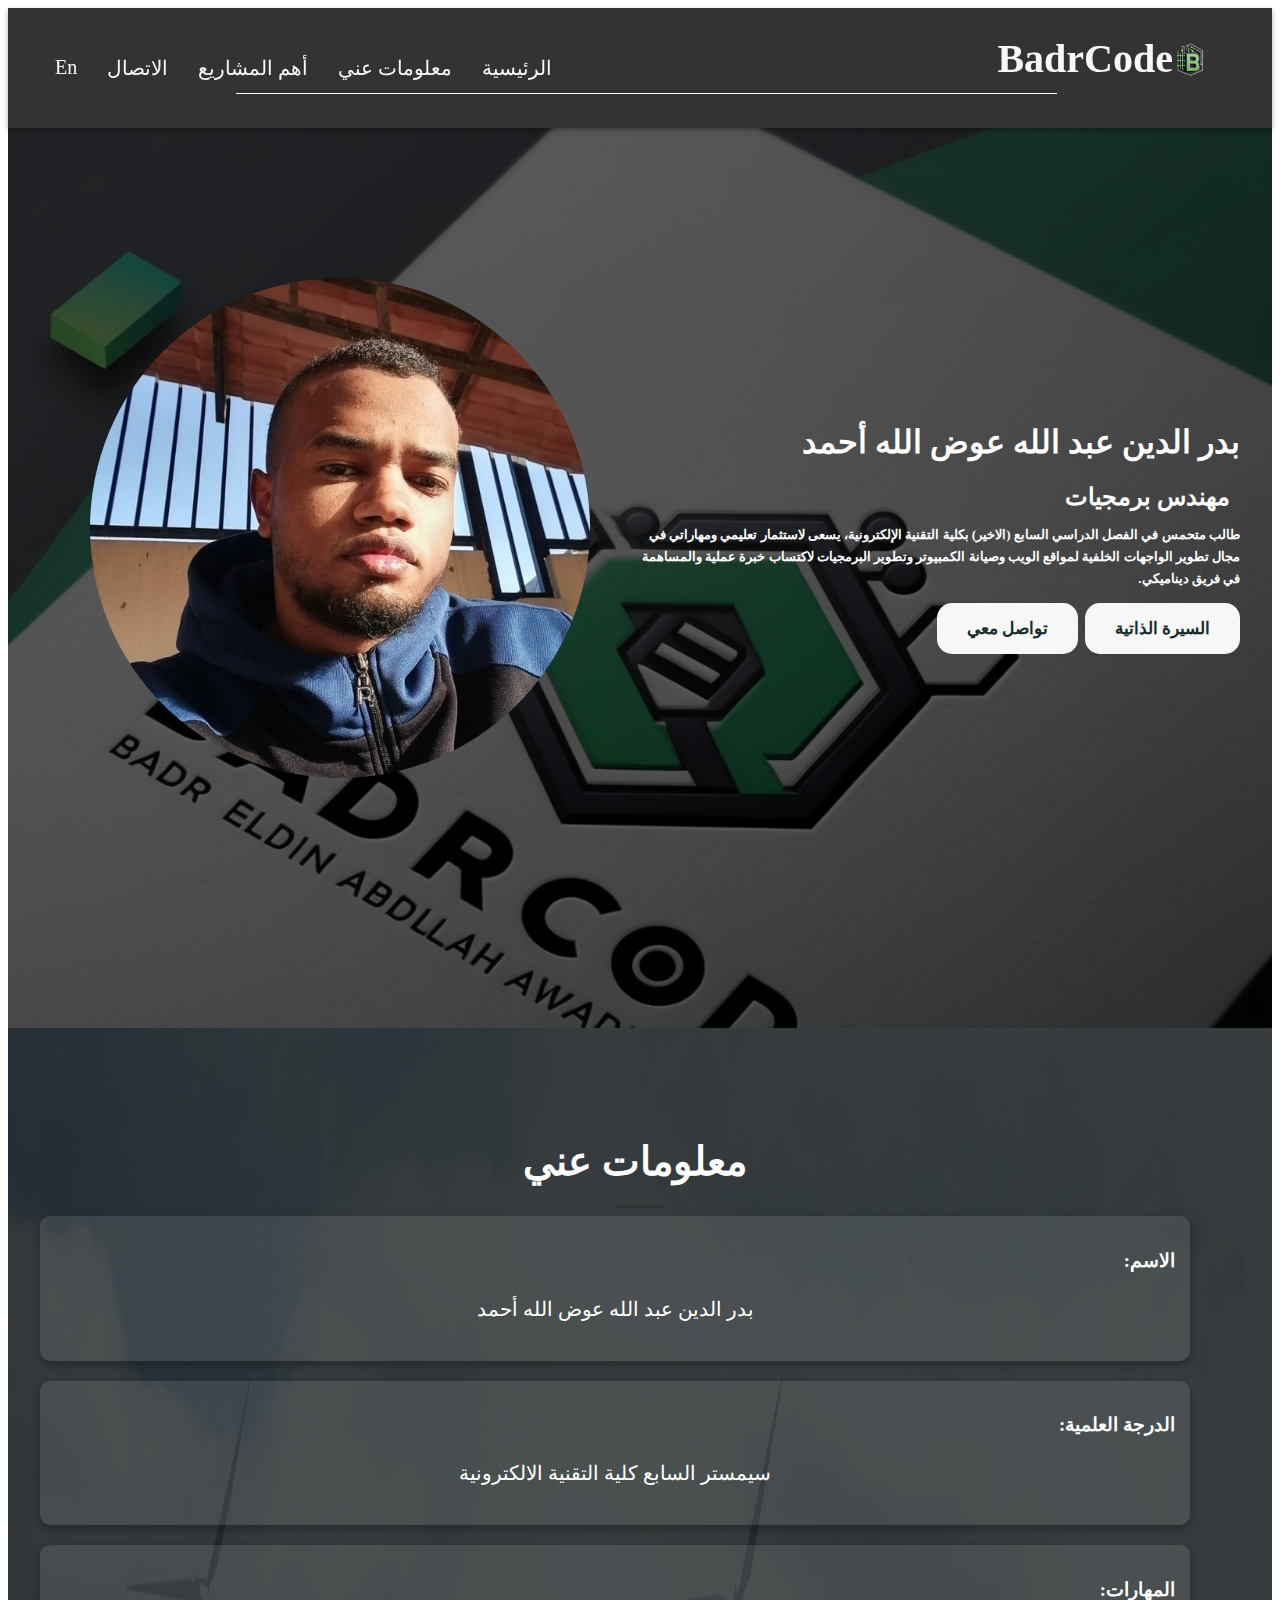
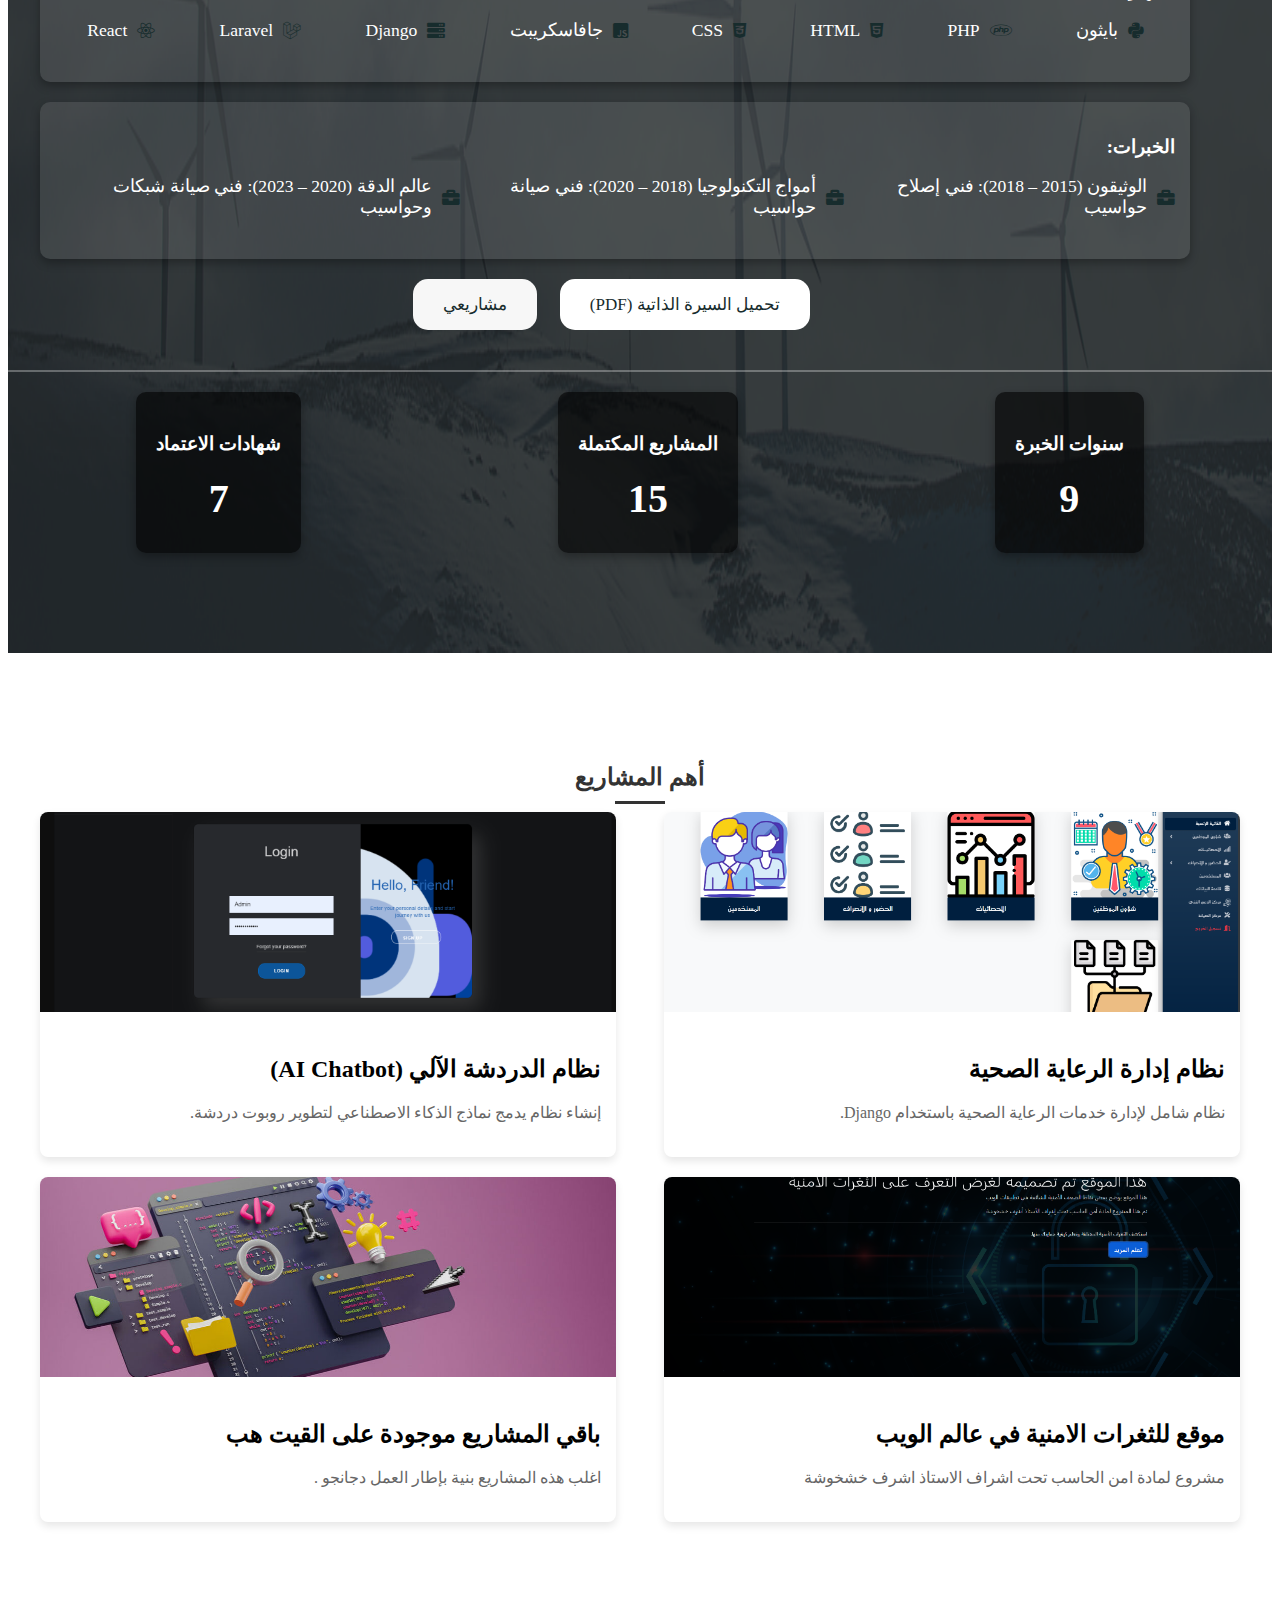
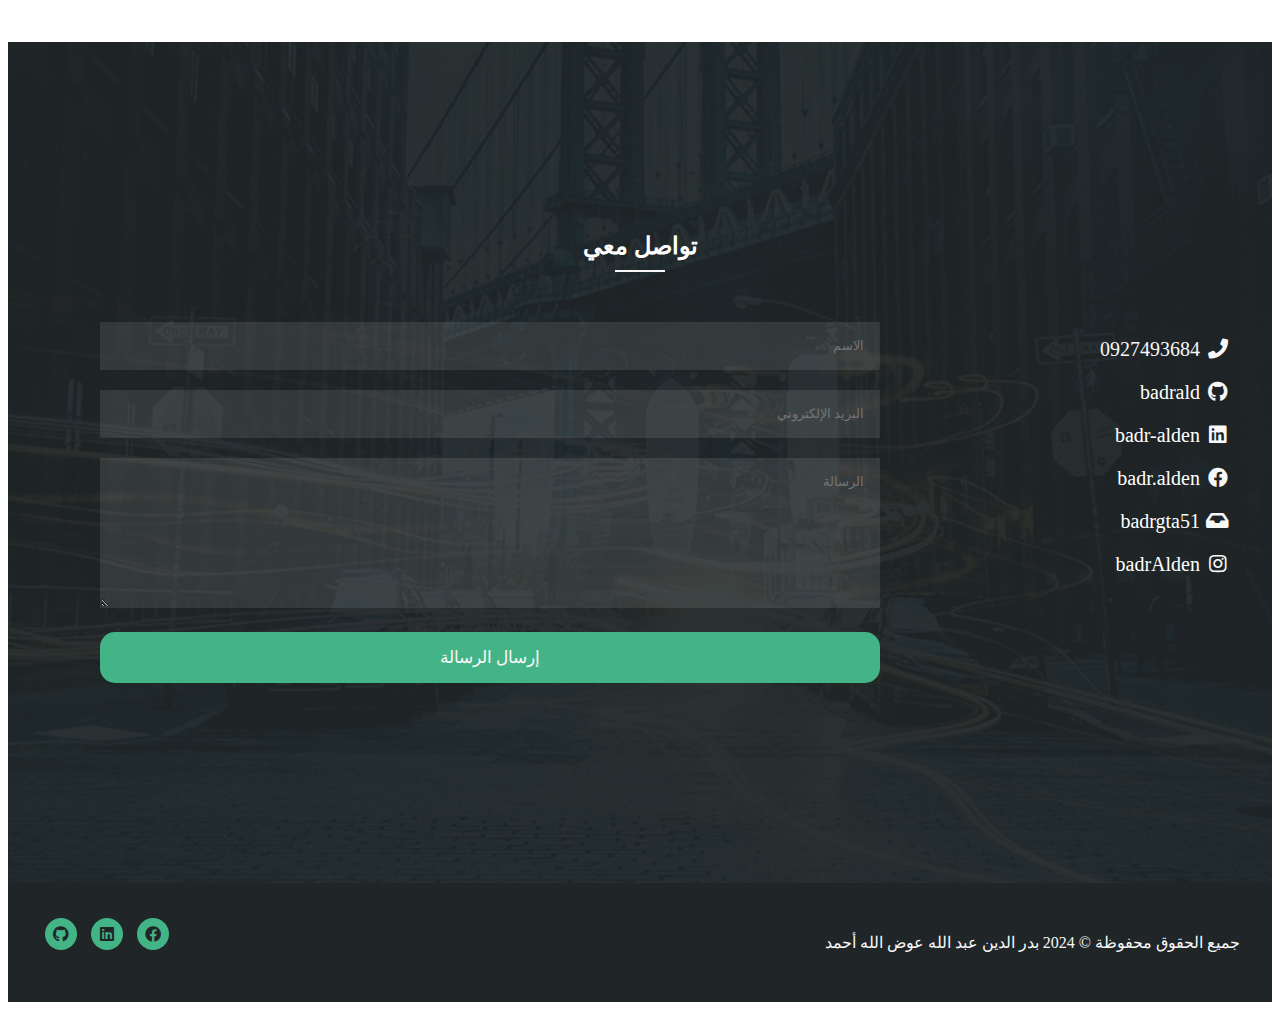
<file: index.html>
<!DOCTYPE html>
<html lang="ar">
  <head>
    <meta charset="UTF-8" />
    <meta name="viewport" content="width=device-width, initial-scale=1.0" />
    <link
      rel="stylesheet"
      href="https://use.fontawesome.com/releases/v5.6.1/css/all.css" />
    <link rel="stylesheet" href="css/style.css" />
    <link rel="shortcut icon" href="images/favaicon.ico" type="image/x-icon" />
    <title>BadrCode</title>
  </head>
  <body>
    <!-- NavBar بداية  -->
    <div class="navbar">
      <div class="container">
        <a href="index.html"
          ><div class="logo fl-right">
            <img src="./images/myLogo.png" alt="logo" />
            <h1>BadrCode</h1>
          </div>
        </a>
        <button class="navbar-toggler" id="navbarBtn">
          <i class="fa fa-bars"></i>
        </button>
        <ul class="links fl-right">
          <li class="color-white"><a href="#home">الرئيسية</a></li>
          <li class="color-white"><a href="#about">معلومات عني</a></li>
          <li class="color-white"><a href="#projects">أهم المشاريع</a></li>
          <li class="color-white"><a href="#contact">الاتصال</a></li>
          <li class="color-white"><a href="index-en.html">En</a></li>
        </ul>
      </div>
      <div class="clear"></div>
    </div>
    <!-- NavBar نهاية   -->

    <!-- Header بداية   -->
    <header class="header" id="home">
      <div class="slider">
        <div class="container text-white">
          <div class="text">
            <h1>بدر الدين عبد الله عوض الله أحمد</h1>
            <h2>مهندس برمجيات</h2>
            <p class="lead mb-4">
              طالب متحمس في الفصل الدراسي السابع (الاخير) بكلية التقنية الإلكترونية، يسعى
              لاستثمار تعليمي ومهاراتي في مجال تطوير الواجهات الخلفية لمواقع
              الويب وصيانة الكمبيوتر وتطوير البرمجيات لاكتساب خبرة عملية
              والمساهمة في فريق ديناميكي.
            </p>
            <div class="mt-5">
              <a href="#about" class="button">السيرة الذاتية</a>
              <a href="#contact" class="button">تواصل معي</a>
            </div>
          </div>
          <div class="circular-image">
            <img
              src="images/1.png"
              alt="hero"
              class="img-fluid rounded-circle" />
          </div>
        </div>
      </div>
    </header>
    <!-- Header  نهاية ال -->

    <!-- بداية معلومات عني -->
    <div class="about main-padding" id="about">
      <div class="container">
        <h2 class="color-white">معلومات عني</h2>
        <hr />
        <div class="info">
          <div class="about-details">
            <div class="about-detail">
              <h3 class="color-white">الاسم:</h3>
              <p class="color-white">بدر الدين عبد الله عوض الله أحمد</p>
            </div>
            <div class="about-detail">
              <h3 class="color-white">الدرجة العلمية:</h3>
              <p class="color-white">سيمستر السابع كلية التقنية الالكترونية</p>
            </div>
            <div class="about-detail">
              <h3 class="color-white">المهارات:</h3>
              <ul class="color-white skills-list">
                <li><i class="fab fa-python"></i> بايثون</li>
                <li><i class="fab fa-php"></i> PHP</li>
                <li><i class="fab fa-html5"></i> HTML</li>
                <li><i class="fab fa-css3-alt"></i> CSS</li>
                <li><i class="fab fa-js-square"></i> جافاسكريبت</li>
                <li><i class="fa fa-server"></i> Django</li>
                <li><i class="fab fa-laravel"></i> Laravel</li>
                <li><i class="fab fa-react"></i> React</li>
              </ul>
            </div>
            <div class="about-detail">
              <h3 class="color-white">الخبرات:</h3>
              <ul class="color-white experience-list">
                <li>
                  <i class="fas fa-briefcase"></i> الوثيقون (2015 – 2018): فني
                  إصلاح حواسيب
                </li>
                <li>
                  <i class="fas fa-briefcase"></i> أمواج التكنولوجيا (2018 –
                  2020): فني صيانة حواسيب
                </li>
                <li>
                  <i class="fas fa-briefcase"></i> عالم الدقة (2020 – 2023): فني
                  صيانة شبكات وحواسيب
                </li>
              </ul>
            </div>
          </div>
          <div class="about-buttons">
            <a href="badr_alden_CV.pdf" class="button" download
              >تحميل السيرة الذاتية (PDF)</a
            >
            <a href="#projects" class="button">مشاريعي</a>
          </div>
        </div>
      </div>
      <div class="counters">
        <div class="counter">
          <h3>سنوات الخبرة</h3>
          <p class="count" data-target="9">0</p>
        </div>
        <div class="counter">
          <h3>المشاريع المكتملة</h3>
          <p class="count" data-target="15">0</p>
        </div>
        <div class="counter">
          <h3>شهادات الاعتماد</h3>
          <p class="count" data-target="7">0</p>
        </div>
      </div>
      <div class="clear"></div>
    </div>
    <!-- نهاية المعلومات عني -->

    <!-- بداية قسم اهم المشاريع -->
    <div class="portfolio main-padding text-center" id="projects">
      <div class="container">
        <h2 class="text-center">أهم المشاريع</h2>
        <hr />
        <div class="gallery">
          <a
            class="project-card"
            href="https://github.com/badrald/Personnel_management">
            <img
              src="images/Portofolio1.png"
              alt="Healthcare Management System"
              class="project-image" />
            <div class="project-info">
              <h3>نظام إدارة الرعاية الصحية</h3>
              <p>نظام شامل لإدارة خدمات الرعاية الصحية باستخدام Django.</p>
            </div>
          </a>
          <a
            class="project-card"
            href="https://github.com/badrald/Django-Chat-Bot">
            <img
              src="images/Portofolio2.png"
              alt="AI Chatbot System"
              class="project-image" />
            <div class="project-info">
              <h3>نظام الدردشة الآلي (AI Chatbot)</h3>
              <p>إنشاء نظام يدمج نماذج الذكاء الاصطناعي لتطوير روبوت دردشة.</p>
            </div>
          </a>
          <a class="project-card" href="https://badralden.pythonanywhere.com/">
            <img
              src="images/Portofolio3.png"
              alt="أمن الحاسب "
              class="project-image" />
            <div class="project-info">
              <h3>موقع للثغرات الامنية في عالم الويب</h3>
              <p>مشروع لمادة امن الحاسب تحت اشراف الاستاذ اشرف خشخوشة</p>
            </div>
          </a>

          <a
            class="project-card"
            href="https://github.com/badrald?tab=repositories">
            <img
              src="./images/Portofolio4.jpg"
              alt="Projects "
              class="project-image" />
            <div class="project-info">
              <h3>باقي المشاريع موجودة على القيت هب</h3>
              <p>اغلب هذه المشاريع بنية بإطار العمل دجانجو .</p>
            </div>
          </a>
        </div>
        <div class="clear"></div>
      </div>
    </div>
    <!-- نهاية قسم اهم المشاريع -->

    <!--  بداية قسم الاتصال -->
    <div class="contact" id="contact">
      <div class="container main-padding">
        <h2 class="text-center color-white">تواصل معي</h2>
        <hr />
        <div class="main-contact">
          <!-- معلومات الخاصة بي  -->
          <div class="contact-info">
            <ul>
              <li class="animate__animated animate__fadeInRight">
                <i class="fas fa-phone"></i>
                0927493684
              </li>
              <li
                class="animate__animated animate__fadeInRight"
                style="animation-delay: 0.2s">
                <i class="fab fa-github"></i>
                <a
                  href="https://github.com/badrald"
                  target="_blank"
                  class="color-white"
                  >badrald</a
                >
              </li>
              <li
                class="animate__animated animate__fadeInRight"
                style="animation-delay: 0.4s">
                <i class="fab fa-linkedin"></i>

                <a
                  href="https://www.linkedin.com/in/badr-alden"
                  target="_blank"
                  class="color-white"
                  >badr-alden</a
                >
              </li>
              <li
                class="animate__animated animate__fadeInRight"
                style="animation-delay: 0.8s">
                <i class="fab fa-facebook"></i>
                <a
                  href="https://www.facebook.com/badr.alden.374"
                  target="_blank"
                  class="color-white"
                  >badr.alden</a
                >
              </li>
              <li
                class="animate__animated animate__fadeInRight"
                style="animation-delay: 0.6s">
                <i class="fa fa-inbox"></i>
                <a
                  href="mailto:recipient@badrgta51@gmail.com
                  ?subject=Hello%20from%20my%20website&body=I%20wanted%20to%20reach%20out%20about..."
                  target="_blank"
                  class="color-white"
                  >badrgta51</a
                >
              </li>
              <li
                class="animate__animated animate__fadeInRight"
                style="animation-delay: 0.6s">
                <i class="fab fa-instagram"></i>
                <a
                  href="https://www.instagram.com/badraldenalden/"
                  target="_blank"
                  class="color-white"
                  >badrAlden</a
                >
              </li>
            </ul>
          </div>
          <form class="fl-left animate__animated animate__fadeInRight">
            <input
              class="color-white"
              type="text"
              name="username"
              placeholder="الاسم"
              required />
            <input
              class="color-white"
              type="email"
              name="email"
              placeholder="البريد الإلكتروني"
              required />
            <textarea
              class="color-white"
              placeholder="الرسالة"
              name="message"
              required></textarea>
            <input
              type="submit"
              class="button"
              value="إرسال الرسالة"
              style="border: 0" />
          </form>
        </div>
        <div class="clear"></div>
      </div>
    </div>
    <!-- نهاية قسم الاتصال -->

    <!-- بداية الفوتر -->
    <div class="footer">
      <div class="container">
        <p class="color-white">
          جميع الحقوق محفوظة &copy; 2024 بدر الدين عبد الله عوض الله أحمد
        </p>
        <div class="socail fl-left">
          <a href="https://www.facebook.com/badr.alden.374"
            ><i class="fab fa-facebook"></i
          ></a>
          <a href="https://www.linkedin.com/in/badr-alden"
            ><i class="fab fa-linkedin"></i
          ></a>
          <a href="https://github.com/badrald"><i class="fab fa-github"></i></a>
        </div>
        <div class="clear"></div>
      </div>
    </div>
    <!-- نهاية الفوتر -->

    <script>
      //بداية العداد متع المشاريع و الشهادات
      document.addEventListener("DOMContentLoaded", () => {
        const counters = document.querySelectorAll(".count");
        counters.forEach((counter) => {
          counter.innerText = "0";

          const updateCounter = () => {
            const target = +counter.getAttribute("data-target");
            const count = +counter.innerText;
            const increment = target / 2;

            if (count < target) {
              counter.innerText = Math.ceil(count + increment);
              setTimeout(updateCounter, 10);
            } else {
              counter.innerText = target;
            }
          };

          updateCounter();
        });
      });
      //الخاص بإظهار القائمة ناف بار في الشاشات الصغيرة
      document.addEventListener("DOMContentLoaded", () => {
        const navbarToggler = document.getElementById("navbarBtn");
        const navbarLinks = document.querySelector(".links");
        const headerElement = document.querySelector(".header");
        navbarToggler.addEventListener("click", () => {
          navbarLinks.classList.toggle("active");
        });
      });
    </script>
  </body>
</html>
</file>
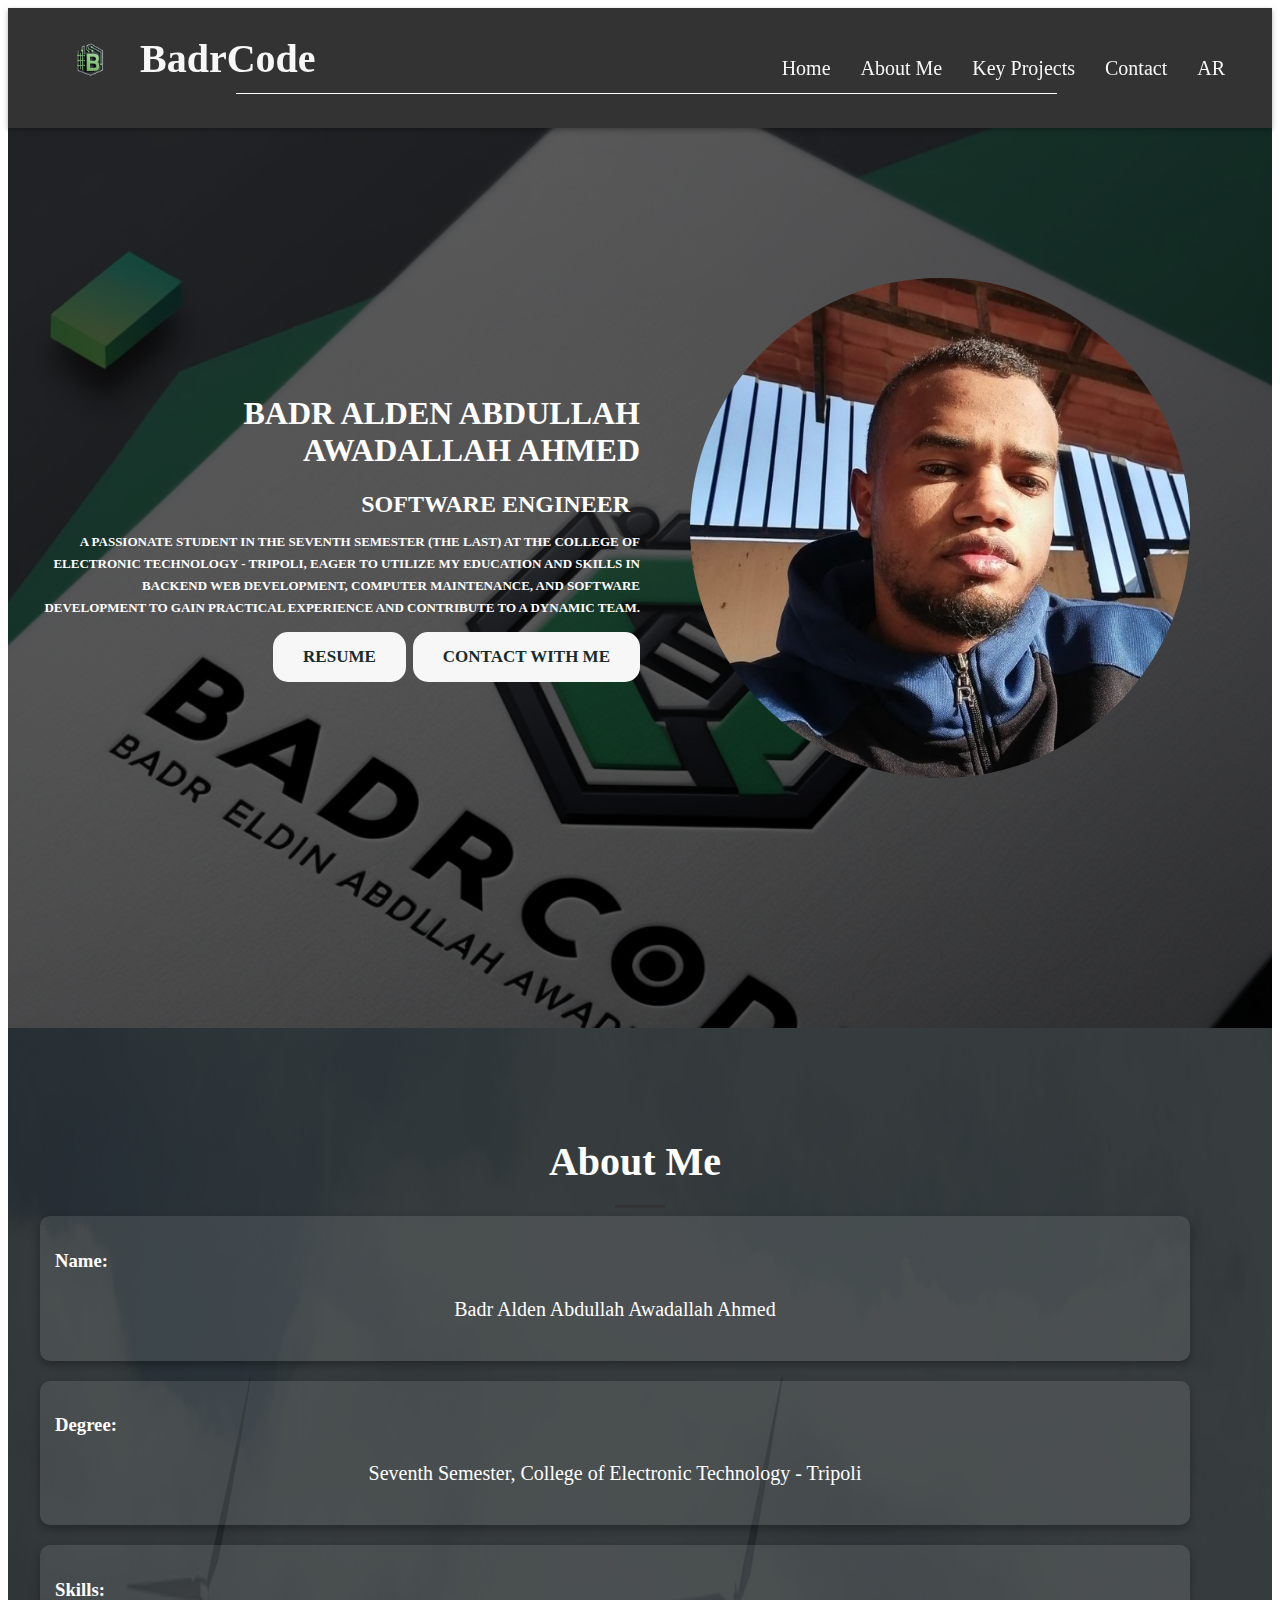
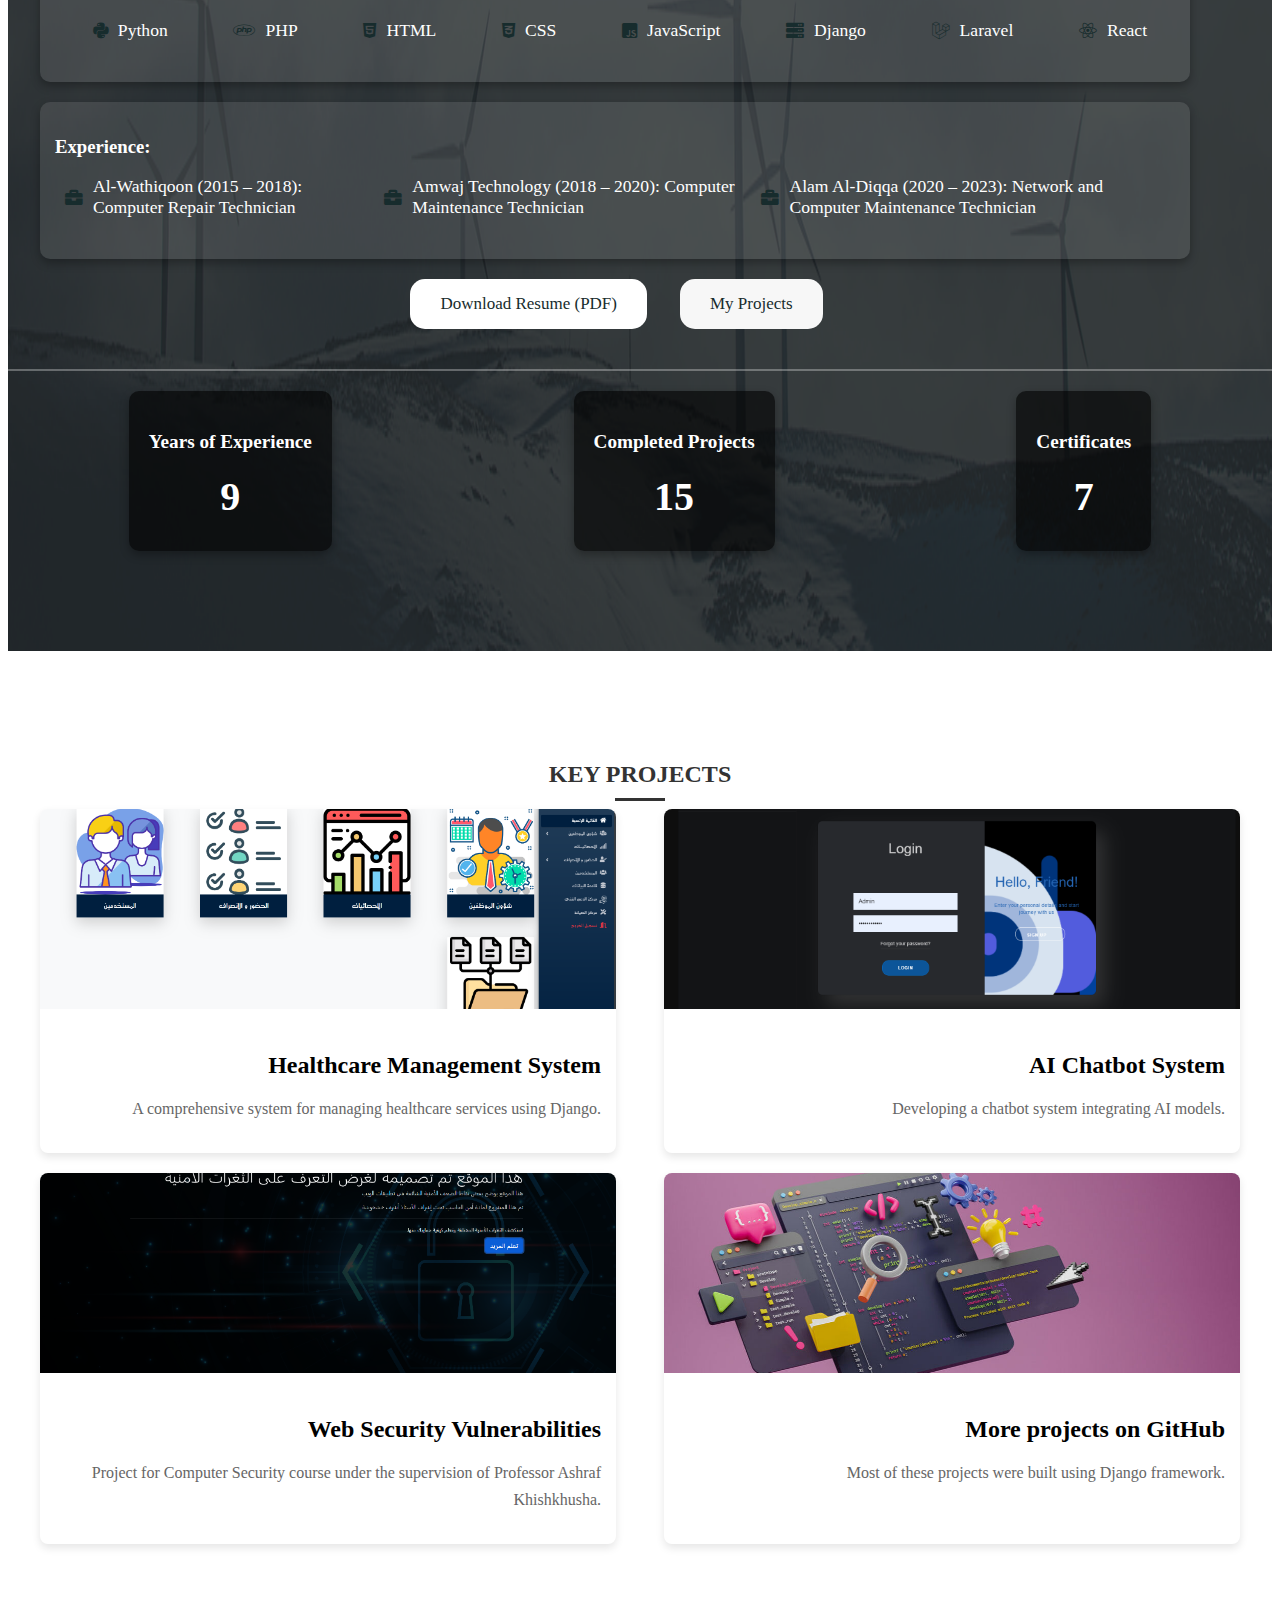
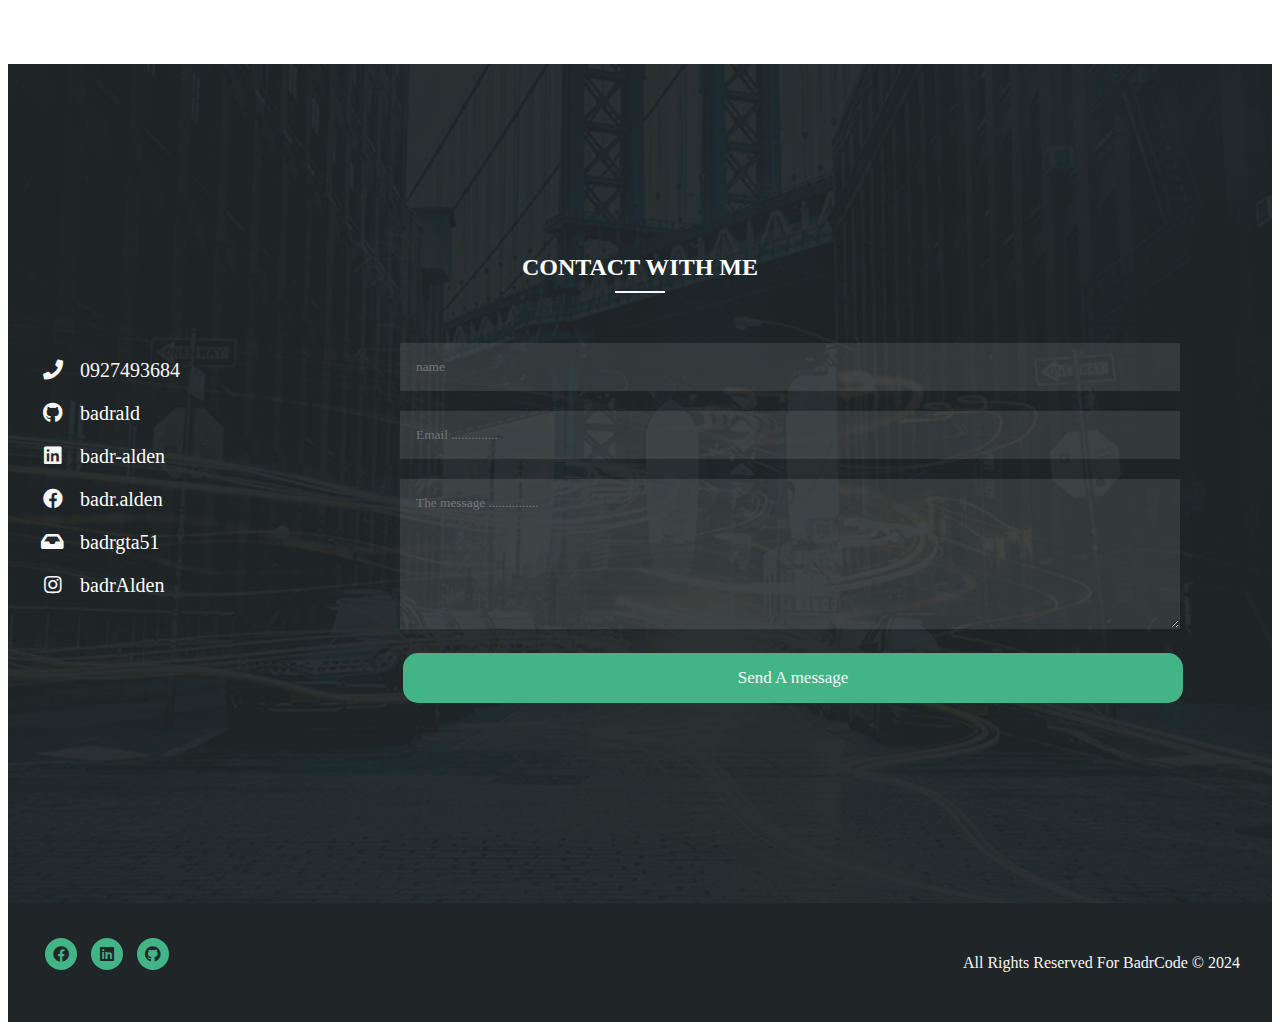
<file: index-en.html>
<!DOCTYPE html>
<html lang="en">
  <head>
    <meta charset="UTF-8" />
    <meta name="viewport" content="width=device-width, initial-scale=1.0" />
    <link
      rel="stylesheet"
      href="https://use.fontawesome.com/releases/v5.6.1/css/all.css" />
    <link rel="stylesheet" href="css/style.css" />
    <link rel="stylesheet" href="css/english.css" />
    <link rel="shortcut icon" href="images/favaicon.ico" type="image/x-icon" />
    <title>BadrCode</title>
  </head>
  <body>
    <!-- Navbar Start -->
    <div class="navbar">
      <div class="container">
        <a href="index.html">
          <div class="logo fl-right">
            <img src="./images/myLogo.png" alt="logo" />
            <h1>BadrCode</h1>
          </div>
        </a>
        <button class="navbar-toggler" id="navbarBtn">
          <i class="fa fa-bars"></i>
        </button>
        <ul class="links fl-right">
          <li class="color-white"><a href="#home">Home</a></li>
          <li class="color-white"><a href="#about">About Me</a></li>
          <li class="color-white"><a href="#projects">Key Projects</a></li>
          <li class="color-white"><a href="#contact">Contact</a></li>
          <li class="color-white"><a href="index.html">AR</a></li>
        </ul>
      </div>
      <div class="clear"></div>
    </div>
    <!-- Navbar End -->

    <!-- Header Start -->
    <header class="header" id="home">
      <div class="slider">
        <div class="container text-white">
          <div class="text">
            <h1>Badr Alden Abdullah Awadallah Ahmed</h1>
            <h2>Software Engineer</h2>
            <p class="lead mb-4">
              A passionate student in the Seventh semester (The last) at the College of
              Electronic Technology - Tripoli, eager to utilize my education and skills in
              backend web development, computer maintenance, and software
              development to gain practical experience and contribute to a
              dynamic team.
            </p>
            <div class="mt-5">
              <a href="#about" class="button">Resume</a>
              <a href="#contact" class="button">Contact With Me</a>
            </div>
          </div>
          <div class="circular-image">
            <img
              src="images/1.png"
              alt="hero"
              class="img-fluid rounded-circle" />
          </div>
        </div>
      </div>
    </header>
    <!-- Header End -->

    <!-- About Me Section Start -->
    <div class="about main-padding" id="about">
      <div class="container">
        <h2 class="color-white">About Me</h2>
        <hr />
        <div class="info">
          <div class="about-details">
            <div class="about-detail">
              <h3 class="color-white">Name:</h3>
              <p class="color-white">Badr Alden Abdullah Awadallah Ahmed</p>
            </div>
            <div class="about-detail">
              <h3 class="color-white">Degree:</h3>
              <p class="color-white">
                Seventh Semester, College of Electronic Technology - Tripoli
              </p>
            </div>
            <div class="about-detail">
              <h3 class="color-white">Skills:</h3>
              <ul class="color-white skills-list">
                <li><i class="fab fa-python"></i> Python</li>
                <li><i class="fab fa-php"></i> PHP</li>
                <li><i class="fab fa-html5"></i> HTML</li>
                <li><i class="fab fa-css3-alt"></i> CSS</li>
                <li><i class="fab fa-js-square"></i> JavaScript</li>
                <li><i class="fa fa-server"></i> Django</li>
                <li><i class="fab fa-laravel"></i> Laravel</li>
                <li><i class="fab fa-react"></i> React</li>
              </ul>
            </div>
            <div class="about-detail">
              <h3 class="color-white">Experience:</h3>
              <ul class="color-white experience-list">
                <li>
                  <i class="fas fa-briefcase"></i> Al-Wathiqoon (2015 – 2018):
                  Computer Repair Technician
                </li>
                <li>
                  <i class="fas fa-briefcase"></i> Amwaj Technology (2018 –
                  2020): Computer Maintenance Technician
                </li>
                <li>
                  <i class="fas fa-briefcase"></i> Alam Al-Diqqa (2020 – 2023):
                  Network and Computer Maintenance Technician
                </li>
              </ul>
            </div>
          </div>
          <div class="about-buttons">
            <a href="badr_alden_CV.pdf" class="button" download
              >Download Resume (PDF)</a
            >
            <a href="#projects" class="button">My Projects</a>
          </div>
        </div>
      </div>
      <div class="counters">
        <div class="counter">
          <h3>Years of Experience</h3>
          <p class="count" data-target="9">0</p>
        </div>
        <div class="counter">
          <h3>Completed Projects</h3>
          <p class="count" data-target="15">0</p>
        </div>
        <div class="counter">
          <h3>Certificates</h3>
          <p class="count" data-target="7">0</p>
        </div>
      </div>
      <div class="clear"></div>
    </div>
    <!-- About Me Section End -->

    <!-- Key Projects Section Start -->
    <div class="portfolio main-padding text-center" id="projects">
      <div class="container">
        <h2 class="text-center">Key Projects</h2>
        <hr />
        <div class="gallery">
          <a
            class="project-card"
            href="https://github.com/badrald/Personnel_management">
            <img
              src="images/Portofolio1.png"
              alt="Healthcare Management System"
              class="project-image" />
            <div class="project-info">
              <h3>Healthcare Management System</h3>
              <p>
                A comprehensive system for managing healthcare services using
                Django.
              </p>
            </div>
          </a>
          <a
            class="project-card"
            href="https://github.com/badrald/Django-Chat-Bot">
            <img
              src="images/Portofolio2.png"
              alt="AI Chatbot System"
              class="project-image" />
            <div class="project-info">
              <h3>AI Chatbot System</h3>
              <p>Developing a chatbot system integrating AI models.</p>
            </div>
          </a>
          <a class="project-card" href="https://badralden.pythonanywhere.com/">
            <img
              src="images/Portofolio3.png"
              alt="Computer Security"
              class="project-image" />
            <div class="project-info">
              <h3>Web Security Vulnerabilities</h3>
              <p>
                Project for Computer Security course under the supervision of
                Professor Ashraf Khishkhusha.
              </p>
            </div>
          </a>

          <a
            class="project-card"
            href="https://github.com/badrald?tab=repositories">
            <img
              src="./images/Portofolio4.jpg"
              alt="Projects "
              class="project-image" />
            <div class="project-info">
              <h3>More projects on GitHub</h3>
              <p>Most of these projects were built using Django framework.</p>
            </div>
          </a>
        </div>
        <div class="clear"></div>
      </div>
    </div>
    <!-- Key Projects Section End -->

    <!-- Contact section -->
    <div class="contact" id="contact">
      <div class="container main-padding">
        <h2 class="text-center color-white">Contact With Me</h2>
        <hr />
        <div class="main-contact">
          <div class="contact-info">
            <ul>
              <li class="animate__animated animate__fadeInRight">
                <i class="fas fa-phone"></i>
                0927493684
              </li>
              <li
                class="animate__animated animate__fadeInRight"
                style="animation-delay: 0.2s">
                <i class="fab fa-github"></i>
                <a
                  href="https://github.com/badrald"
                  target="_blank"
                  class="color-white"
                  >badrald</a
                >
              </li>
              <li
                class="animate__animated animate__fadeInRight"
                style="animation-delay: 0.4s">
                <i class="fab fa-linkedin"></i>

                <a
                  href="https://www.linkedin.com/in/badr-alden"
                  target="_blank"
                  class="color-white"
                  >badr-alden</a
                >
              </li>
              <li
                class="animate__animated animate__fadeInRight"
                style="animation-delay: 0.8s">
                <i class="fab fa-facebook"></i>
                <a
                  href="https://www.facebook.com/badr.alden.374"
                  target="_blank"
                  class="color-white"
                  >badr.alden</a
                >
              </li>
              <li
                class="animate__animated animate__fadeInRight"
                style="animation-delay: 0.6s">
                <i class="fa fa-inbox"></i>
                <a
                  href="mailto:recipient@badrgta51@gmail.com
                  ?subject=Hello%20from%20my%20website&body=I%20wanted%20to%20reach%20out%20about..."
                  target="_blank"
                  class="color-white"
                  >badrgta51</a
                >
              </li>
              <li
                class="animate__animated animate__fadeInRight"
                style="animation-delay: 0.6s">
                <i class="fab fa-instagram"></i>
                <a
                  href="https://www.instagram.com/badraldenalden/"
                  target="_blank"
                  class="color-white"
                  >badrAlden</a
                >
              </li>
            </ul>
          </div>
          <form class="fl-left animate__animated animate__fadeInRight">
            <input
              class="color-white"
              type="text"
              name="username"
              placeholder="name"
              required />
            <input
              class="color-white"
              type="email"
              name="email"
              placeholder="Email .............."
              required />
            <textarea
              class="color-white"
              placeholder="The message ..............."
              name="message"
              required></textarea>
            <input
              type="submit"
              class="button"
              value="Send A message"
              style="border: 0" />
          </form>
        </div>
        <div class="clear"></div>
      </div>
    </div>

    <!-- Footer start-->
    <div class="footer">
      <div class="container">
        <p class="color-white">All Rights Reserved For BadrCode &copy; 2024</p>
        <div class="socail fl-left">
          <a href="https://www.facebook.com/badr.alden.374"
            ><i class="fab fa-facebook"></i
          ></a>
          <a href="https://www.linkedin.com/in/badr-alden"
            ><i class="fab fa-linkedin"></i
          ></a>
          <a href="https://github.com/badrald"><i class="fab fa-github"></i></a>
        </div>
        <div class="clear"></div>
      </div>
    </div>
    <!-- نهاية الفوتر -->

    <script>
      document.addEventListener("DOMContentLoaded", () => {
        const counters = document.querySelectorAll(".count");
        counters.forEach((counter) => {
          counter.innerText = "0";

          const updateCounter = () => {
            const target = +counter.getAttribute("data-target");
            const count = +counter.innerText;
            const increment = target / 2;

            if (count < target) {
              counter.innerText = Math.ceil(count + increment);
              setTimeout(updateCounter, 10);
            } else {
              counter.innerText = target;
            }
          };

          updateCounter();
        });
      });
      document.addEventListener("DOMContentLoaded", () => {
        const navbarToggler = document.getElementById("navbarBtn");
        const navbarLinks = document.querySelector(".links");
        const headerElement = document.querySelector(".header");
        navbarToggler.addEventListener("click", () => {
          navbarLinks.classList.toggle("active");
        });
      });
    </script>
  </body>
</html>
</file>
<file: css/style.css>
/* النتسيقات العامة للموقع و الطابع الاساسي */

* {
    font-family: 'Times New Roman', Times, serif;
    box-sizing: border-box;
    outline: none;
    direction: rtl;
    --main-Color: #172c2d;
    --secondary-Color: #f7f7f7;
    --active-color: #43b486;
}


html {
    scroll-behavior: smooth;
}

.container {
    width: 1200px;
    margin: auto;

}

ul {
    list-style: none;
    padding-left: 0;

}

a {
    text-decoration: none;
    color: inherit;
}

/* نهاية التنسيقات العامة */



/* تنسيق الخاص بالناف بار  */
.navbar {
    position: sticky;
    top: 0;
    z-index: 1000;
    padding: 10px;
    font-size: 20px;
    background-color: rgba(0, 0, 0, 0.8);
    box-shadow: 0 2px 5px rgba(0, 0, 0, 0.3);
}

.navbar .container {
    display: flex;
    justify-content: space-between;
    align-items: center;
}

.logo {
    display: flex;
    align-items: center;
}



.logo img {
    width: 100px;
    height: 100px;
}

.logo h1 {
    color: var(--secondary-Color);
    margin-right: -33px;
    margin-top: 8px;
}

.logo h1:hover {
    color: var(--active-color);
}


.navbar-toggler {
    display: none;
    background: none;
    border: none;
    cursor: pointer;
    font-size: 24px;
    color: var(--secondary-Color);
}

.navbar-toggler-icon {
    background-color: var(--secondary-Color);
    width: 30px;
    height: 3px;
    display: block;
    position: relative;
}

.navbar-toggler-icon:before,
.navbar-toggler-icon:after {
    content: '';
    background-color: var(--secondary-Color);
    width: 30px;
    height: 3px;
    position: absolute;
    left: 0;
}

.navbar-toggler-icon:before {
    top: -10px;
}

.navbar-toggler-icon:after {
    bottom: -10px;
}

.links {
    display: flex;
    justify-content: space-between;
    font-size: 20px;
}

.links li {
    padding: 15px;
}

.links li a {
    color: var(--secondary-Color);
}

.links li a:hover {
    color: var(--active-color);
}

.links li a:active {
    color: var(--active-color);
}

/* نهاية التنسيق الخاص بالناف بار  */





/* بداية التنسيق الخاص بالهيدر */


.header:before {
    content: "";
    position: absolute;
    top: 0;
    left: 0;
    right: 0;
    bottom: 0;
    background: rgba(0, 0, 0, 0.6);
    z-index: -10;
}

.header {
    position: relative;
    background-image: url("../images/header_background.jpg");
    background-size: cover;
    height: 100vh;
    z-index: 1;

}

.navbar .container::after {
    content: "";
    position: absolute;
    width: 65%;
    height: 1px;
    background-color: white;
    top: 85px;
    left: 18%;
}



.header .slider {
    position: relative;
}

.header .slider .container {
    padding-top: 150px;
    display: flex;
    align-items: center;
    justify-content: space-between;
    text-align: right;
}

.header .slider .container .text {
    width: 50%;
    text-transform: uppercase;
    font-weight: 800;
    color: white;
}

.header .slider .container .text h2 {
    color: white;
}

.header .slider .container .circular-image {
    width: 50%;
    display: flex;
    justify-content: center;
    align-items: center;
}

.header .slider .container .circular-image img {
    width: 500px;
    border-radius: 50%;
}

/* نهاية تنسيق الهيدر */

/* بداية تنسيق  معلومات عني  */

.about {
    background-image: url("../images/about_me_background.png");
    background-size: 100% 100%
}

.about h2 {
    text-transform: none;
    margin-left: 0;
    font-size: 40px;
    margin-bottom: 20px;
    text-align: center;
}


.about .info {
    padding-right: 50px;
}

.about .info p {
    margin: 20px 0;
    font-size: 20px;
    text-align: center;

}

.about .info a:first-of-type {
    background-color: #fff;
    margin-right: 10px
}

.about .info a:first-of-type:hover {
    background-color: #000;
    color: #fff
}

.about-details {
    margin-bottom: 20px;
    animation: fadeInUp 1.5s ease-in-out;
}

.about-detail {
    margin-bottom: 20px;
    background: rgba(255, 255, 255, 0.1);
    padding: 15px;
    border-radius: 10px;
    box-shadow: 0 4px 10px rgba(0, 0, 0, 0.3);
    transition: transform 0.3s ease, background-color 0.3s ease;
}

.about-detail:hover {
    transform: translateY(-5px);
    background-color: rgba(255, 255, 255, 0.2);
}

.skills-list,
.experience-list {
    list-style-type: none;
    padding: 0;
    display: flex;
    justify-content: space-around;

}

.skills-list {
    flex-wrap: wrap;
}

.skills-list li,
.experience-list li {
    margin-bottom: 10px;
    display: flex;
    align-items: center;
    font-size: 1.1em;
}

.skills-list li i,
.experience-list li i {
    margin-left: 10px;
    color: var(--main-Color);
}

.about-buttons {
    margin-top: 20px;
    display: flex;
    justify-content: center;
    gap: 20px;
}

.counters {
    display: flex;
    justify-content: space-around;
    margin-top: 40px;
    padding-top: 20px;
    border-top: 2px solid rgba(255, 255, 255, 0.3);
    animation: fadeIn 2s ease-in-out;
}

.counter {
    text-align: center;
    color: #fff;
    background-color: rgba(0, 0, 0, 0.6);
    padding: 20px;
    border-radius: 10px;
    box-shadow: 0 4px 10px rgba(0, 0, 0, 0.3);
    transition: transform 0.3s ease;
}

.counter:hover {
    transform: translateY(-10px);
}

.counter h3 {
    font-size: 1.2em;
    margin-bottom: 10px;
}

.counter .count {
    font-size: 2.5em;
    font-weight: bold;
    margin: 0;
    transition: color 0.3s ease-in-out;
}

.counter .count[data-target] {
    animation: countAnimation 2s forwards;
}

@keyframes fadeInUp {
    from {
        opacity: 0;
        transform: translateY(20px);
    }

    to {
        opacity: 1;
        transform: translateY(0);
    }
}

@keyframes fadeIn {
    from {
        opacity: 0;
    }

    to {
        opacity: 1;
    }
}

@keyframes countAnimation {
    from {
        color: #ff8a00;
    }

    to {
        color: #ffffff;
    }
}

/* نهاية تنسيق قسم معلومات عني */



/* بداية تنسيق قسم اهم المشاريع */
.portfolio .gallery {
    display: flex;
    flex-wrap: wrap;
    justify-content: space-between;
}

.project-card {
    background-color: #fff;
    border-radius: 8px;
    box-shadow: 0 4px 8px rgba(0, 0, 0, 0.1);
    overflow: hidden;
    width: 48%;
    margin-bottom: 20px;
    transition: transform 0.3s, box-shadow 0.3s;
}

.project-card:hover {
    transform: translateY(-10px);
    box-shadow: 0 8px 16px rgba(0, 0, 0, 0.2);
}

.project-image {
    width: 100%;
    height: 200px;
    object-fit: cover;
}

.project-info {
    padding: 15px;
    text-align: right;
}

.project-info h3 {
    font-size: 1.5em;
    margin-bottom: 10px;
}

.project-info p {
    font-size: 1em;
    color: #666;
}


/* نهاية تنسيق قسم أهم المشاريع */

/* بداية تنسيق قسم الاتصال */
.contact {
    background-image: url("../images/contact-bg.png");
    background-size: cover;
    background-position: center;
    color: var(--secondary-Color);
    padding: 80px 0;
    display: flex;
}

.contact hr {
    margin-bottom: 50px;
    background-color: var(--secondary-Color);
    width: 50px;
    height: 2px;
    border: none;
}

.main-contact {
    display: flex;
}

.main-contact .contact-info {
    width: 30%;

}

.main-contact form {
    width: 65%;
}



.contact .contact-info ul {
    list-style-type: none;
    padding: 0;
}

.contact .contact-info li {
    margin-bottom: 20px;
    font-size: 20px;
    transition: transform 0.3s ease;
}

.contact .contact-info li:hover {
    transform: translateX(5px);
}

.contact .contact-info i {
    margin-right: 10px;
    font-size: 20px;
    width: 25px;
    text-align: center;
}

.contact input,
.contact textarea {
    background-color: rgba(250, 250, 250, 0.1);
    border: 1px solid transparent;
    padding: 15px;
    margin-bottom: 20px;
    width: 100%;
    color: var(--secondary-Color);
    transition: background-color 0.3s ease, border-color 0.3s ease;
}

.contact input:focus,
.contact textarea:focus {
    background-color: rgba(250, 250, 250, 0.2);
    border-color: var(--secondary-Color);
    outline: none;
}

.contact textarea {
    height: 150px;
    resize: vertical;
}

.contact .button {
    background-color: var(--active-color);
    color: var(--secondary-Color);
    padding: 15px 30px;
    border: none;
    cursor: pointer;
    transition: background-color 0.3s ease, color 0.3s ease;
}

.contact .button:hover {
    background-color: var(--active-color);
    color: var(--secondary-Color);
}

/* النتسيقات الخاصة بالملائمة */
@media (max-width: 768px) {
    .main-contact {
        flex-direction: column;
    }

    .main-contact .contact-info,
    .main-contact form {
        width: 100%;

    }

    .main-contact .contact-info {
        margin-bottom: 40px;
        justify-content: center;
    }

    .contact .contact-info li {
        font-size: 18px;
    }
}

/* نهاية تنسيق قسم الاتصال   */



/* بداية تنسيق الفوتر  */

.footer {
    direction: rtl;
    padding: 30px 0;
    background-color: #202628;
}

.footer p,
.footer .socail {
    width: 50%;
}

/* تنسيق الفوتر للشاشات العادية */
.footer p {
    text-align: right;
    float: right;
    color: var(--secondary-Color);
    font-size: 16px;
}

.footer .socail {
    text-align: left;
    float: left;
}

.footer .socail i {
    margin: 5px;
    width: 32px;
    height: 32px;
    line-height: 32px;
    text-align: center;
    border-radius: 50%;
    color: #202628;
    background-color: var(--active-color);
}

/* تنسيق الفوتر للشاشات الصغيرة */
@media (max-width: 768px) {

    .footer p,
    .footer .socail {
        width: 100%;
        text-align: center;
        float: none;
    }
}

/* نهاية تنسيق الفوتر  */

/* بعض الكلاسات التي استخدمتها في التصميم */

.clear {
    clear: both
}

.button {
    background-color: var(--secondary-Color);
    display: inline-block;
    border-radius: 15px;
    padding: 15px 30px;
    font-size: 13px;
    margin-left: 3px;
    color: var(--main-Color);
    font-size: 17px;

}

.button:hover {
    background-color: var(--active-color);
}

.fl-left {
    float: left
}

h2 {
    text-transform: uppercase;
    margin: 10px;
    color: #333
}

hr {
    width: 50px;
    height: 3px;
    border: none;
    background-color: #333;
}

p {
    font-size: 13px;
    line-height: 1.7
}

.main-padding {
    padding: 100px 0
}

.text-center {
    text-align: center
}

.color-white {
    color: #fff
}

.color-black {
    color: #333
}

/* نهاية الكلاسات العامة المستخدمة في التصميم  */


/* النتسيقات الخاصة بالملائمة */
@media only screen and (max-width: 1270px) {
    .container {
        width: 100%;
        padding: 0 20px;
    }

    .header {
        height: 80vh;
        /* تخفيض ارتفاع الهيدر */
    }

    .header .navbar .container::after {
        top: 90px;
        /* تعديل موضع الخط */
    }

    .header .slider .container {
        flex-direction: column;
        /* جعل العناصر تتكدس عموديًا */
        padding-top: 100px;
    }

    .header .slider .container .text,
    .header .slider .container .circular-image {
        width: 100%;
        /* تكبير العرض ليملأ الشاشة */
        text-align: center;
        /* ضبط النصوص إلى المنتصف */
    }

    .header .slider .container .circular-image img {
        width: 300px;
        /* تقليل حجم الصورة */
    }

    .about .info {
        padding-right: 20px;
    }

    .portfolio .gallery {
        flex-direction: column;
        /* تغيير الاتجاه إلى عمودي */
    }

    .project-card {
        width: 100%;
        /* تكبير العرض ليملأ الشاشة */
    }

    .contact .map,
    .contact form {
        width: 100%;
        /* تكبير العرض ليملأ الشاشة */
    }

    .contact input:first-of-type,
    .contact input:nth-of-type(2) {
        width: 100%;
        margin-left: 0;
        margin-bottom: 10px;
        /* إضافة مسافة بين الحقول */
    }

    #contact {
        padding: 20px;
    }

    .footer p,
    .footer .socail {
        width: 100%;
        /* تكبير العرض ليملأ الشاشة */
        text-align: center;
    }


}

/* للشاشات الأصغر من 768px */
@media only screen and (max-width: 768px) {
    .header {
        height: 70vh;
        /* تخفيض إضافي في ارتفاع الهيدر */
    }

    .navbar .container {
        flex-direction: column;
        align-items: flex-start;
    }

    .navbar-toggler {
        position: absolute;
        display: block;
        left: 120px;
        top: 40px;
    }

    .links {
        display: none;
        flex-direction: column;
        width: 100%;
        text-align: right;
        background: rgba(0, 0, 0, 0.8);
    }

    .links.active {
        display: flex;
        /* Ensure the links are shown */
    }

    .links.active>.header {
        height: 110vh;
    }

    .links li {
        padding: 10px 0;
        margin: 0;
    }

    .navbar-toggler.active+.links {
        display: flex;
    }

    .header .slider .container {
        padding-top: 30px;
    }

    .header .slider .container .circular-image img {
        width: 200px;
        /* تخفيض حجم الصورة */
    }

    .features .feat {
        width: 100%;
        margin-right: 0;
        margin-left: 0;
    }

    .about h2 {
        font-size: 30px;
        /* تخفيض حجم العنوان */
    }

    .about .info p {
        font-size: 18px;
        /* تخفيض حجم النص */
    }


    .counter h3 {
        font-size: 1em;
        /* تخفيض حجم النص */
    }

    .counter .count {
        font-size: 2em;
        /* تخفيض حجم الرقم */
    }


}
</file>
<file: css/english.css>
* {
    direction: ltr !important;
}


.skills-list li i,
.experience-list li i {
    margin-right: 10px;
    color: var(--main-Color);
}


@media only screen and (max-width: 768px) {
    .navbar-toggler {
        position: absolute;
        display: block;
        right: -120px;
        top: 40px;
    }

    .links {
        display: none;
        flex-direction: column;
        width: 100%;
        text-align: left;
        padding-left: 13px;
        background: rgba(0, 0, 0, 0.8);
    }
}
</file>
